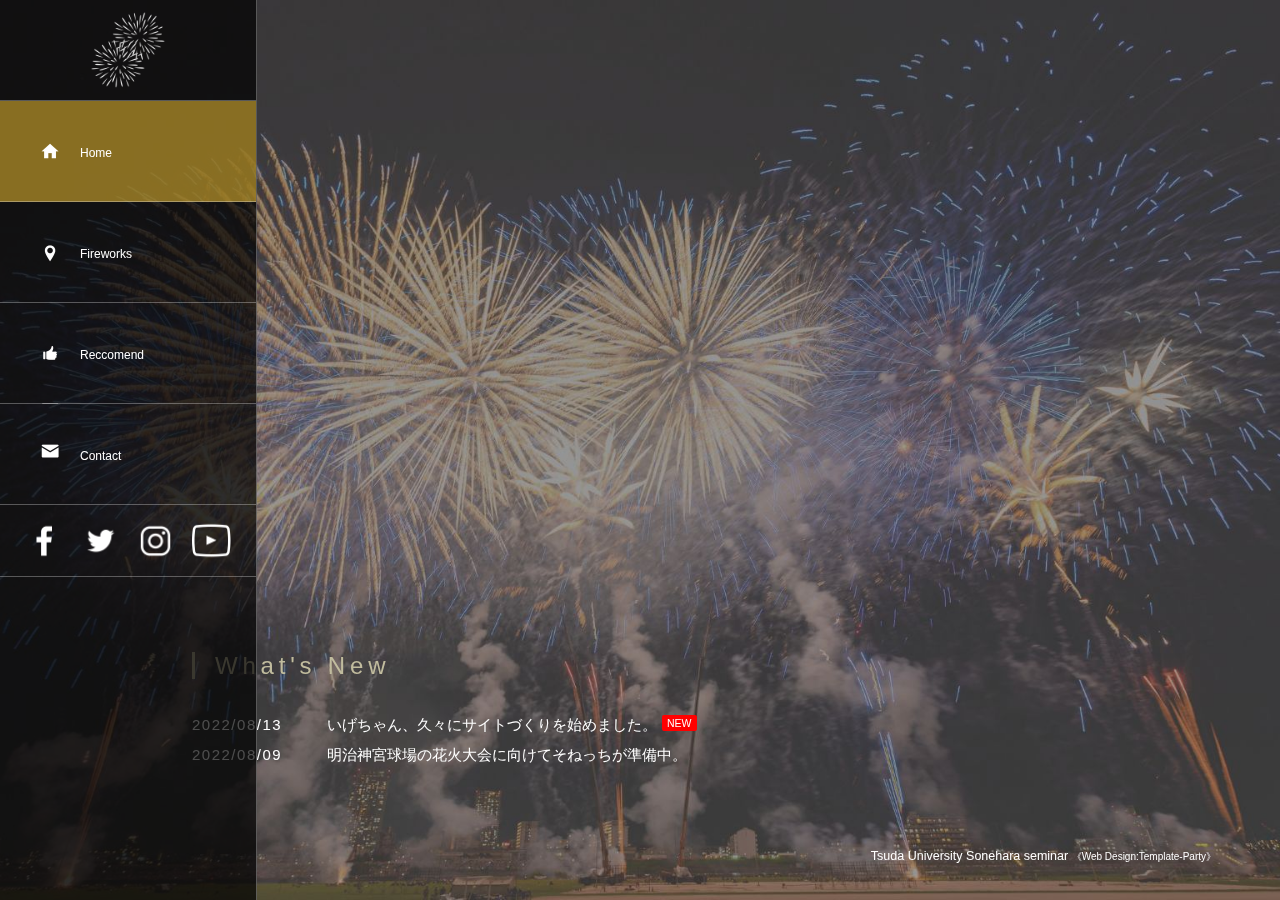
<file: index.html>
<!DOCTYPE html>
<html lang="ja" dir="ltr">
  <head>
    <meta charset="utf-8">
    <meta http-equiv="X-UA-Compatible" content="IE=edge">
    <title>全国花火大会</title>
    <meta name="viewport" content="width=device-width, initial-scale=1">
    <meta name="description" content="全国の花火大会案内サイト">
    <meta name="keywords" content="花火,花火大会">
    <link rel="stylesheet" href="css/style.css">
    <script src="js/openclose.js"></script>
  </head>
  <!-- Google tag (gtag.js) -->
<script async src="https://www.googletagmanager.com/gtag/js?id=G-399XV8GEW4"></script>
<script>
  window.dataLayer = window.dataLayer || [];
  function gtag(){dataLayer.push(arguments);}
  gtag('js', new Date());

  gtag('config', 'G-399XV8GEW4');
</script>

  <body class="home">

    <div id="container">

      <!--PC用（801px以上端末）で表示させるブロック-->
      <header class="pc">

	       <h1 class="logo"><a href="index.html"><img src="images/logo.png" alt="花火大会へ行こう"></a></h1>

	        <!--PC用（801px以上端末）メニュー-->
	         <nav id="menubar">
	            <ul>
	               <li class="menuimg menu1 current"><a href="index.html"><span>Home</span></a></li>
	               <li class="menuimg menu2"><a href="fireworks.html"><span>Fireworks</span></a></li>
	               <li class="menuimg menu3"><a href="event1.html"><span>Reccomend</span></a></li>
		             <li class="menuimg menu4"><a href="contact.html"><span>Contact</span></a></li>
	            </ul>
            </nav>
	           <ul class="icon">
	               <li><a href="#"><img src="images/icon_facebook.png" alt="Facebook"></a></li>
	               <li><a href="#"><img src="images/icon_twitter.png" alt="Twitter"></a></li>
	               <li><a href="#"><img src="images/icon_instagram.png" alt="Instagram"></a></li>
	               <li><a href="#"><img src="images/icon_youtube.png" alt="YouTube"></a></li>
	           </ul>

      </header>
      <!--/.pc-->

      <!--小さな端末用（800px以下端末）で表示させるブロック-->
      <header class="sh">

	       <h1 class="logo"><a href="index.html"><img src="images/logo.png" alt="花火大会へ行こう"></a></h1>

	        <!--小さな端末用（800px以下端末）メニュー-->
	         <div id="menubar-s">
	            <nav>
	               <ul>
	                  <li class="menuimg menu1 current"><a href="index.html"><span>Home</span></a></li>
	                  <li class="menuimg menu2"><a href="fireworks.html"><span>Fireworks</span></a></li>
                    <li class="menuimg menu3"><a href="event1.html"><span>Reccomend</span></a></li>
                    <li class="menuimg menu4"><a href="contact.html"><span>Contact</span></a></li>
                  </ul>
                </nav>
                <ul class="icon">
                  <li><a href="#"><img src="images/icon_facebook.png" alt="Facebook"></a></li>
                  <li><a href="#"><img src="images/icon_twitter.png" alt="Twitter"></a></li>
                  <li><a href="#"><img src="images/icon_instagram.png" alt="Instagram"></a></li>
                  <li><a href="#"><img src="images/icon_youtube.png" alt="YouTube"></a></li>
                </ul>

	         </div>
	          <!--/#menubar-s-->

          </header>
          <!--/.sh-->

          <div id="contents">

            <div id="main">

              <span id="pagetop"><span>

                <section id="new">

                  <h2>What's New</h2>
                  <dl>
                    <dt>2022/08/13</dt>
                    <dd>いげちゃん、久々にサイトづくりを始めました。<span class="newicon">NEW</span></dd>
                    <dt>2022/08/09</dt>
                    <dd>明治神宮球場の花火大会に向けてそねっちが準備中。</dd>
                  </dl>

                </section>
                <!--/#new-->

                <footer>
                  <small>Tsuda University <a href="index.html">Sonehara seminar</a> </small>
                  <span class="pr"><a href="https://template-party.com/" target="_blank">《Web Design:Template-Party》</a></span>
                </footer>

              </div>
              <!--/#main-->

            </div>
            <!--/#contents-->

            <!--スライドショー-->
            <aside id="mainimg">
              <div class="slide0">slide0</div>
              <div class="slide1">slide1</div>
              <div class="slide2">slide2</div>
            </aside>

          </div>
          <!--/#container-->

        <!--ページの上部に戻る「↑」ボタン-->
        <p class="nav-fix-pos-pagetop"><a href="#pagetop">↑</a></p>

        <!--メニュー開閉ボタン-->
        <div id="menubar_hdr" class="close"></div>

        <!--メニューの開閉処理条件設定　800px以下-->
        <script>
          if (OCwindowWidth() <= 800) {
          	open_close("menubar_hdr", "menubar-s");
          }
        </script>


  </body>
</html>
</file>
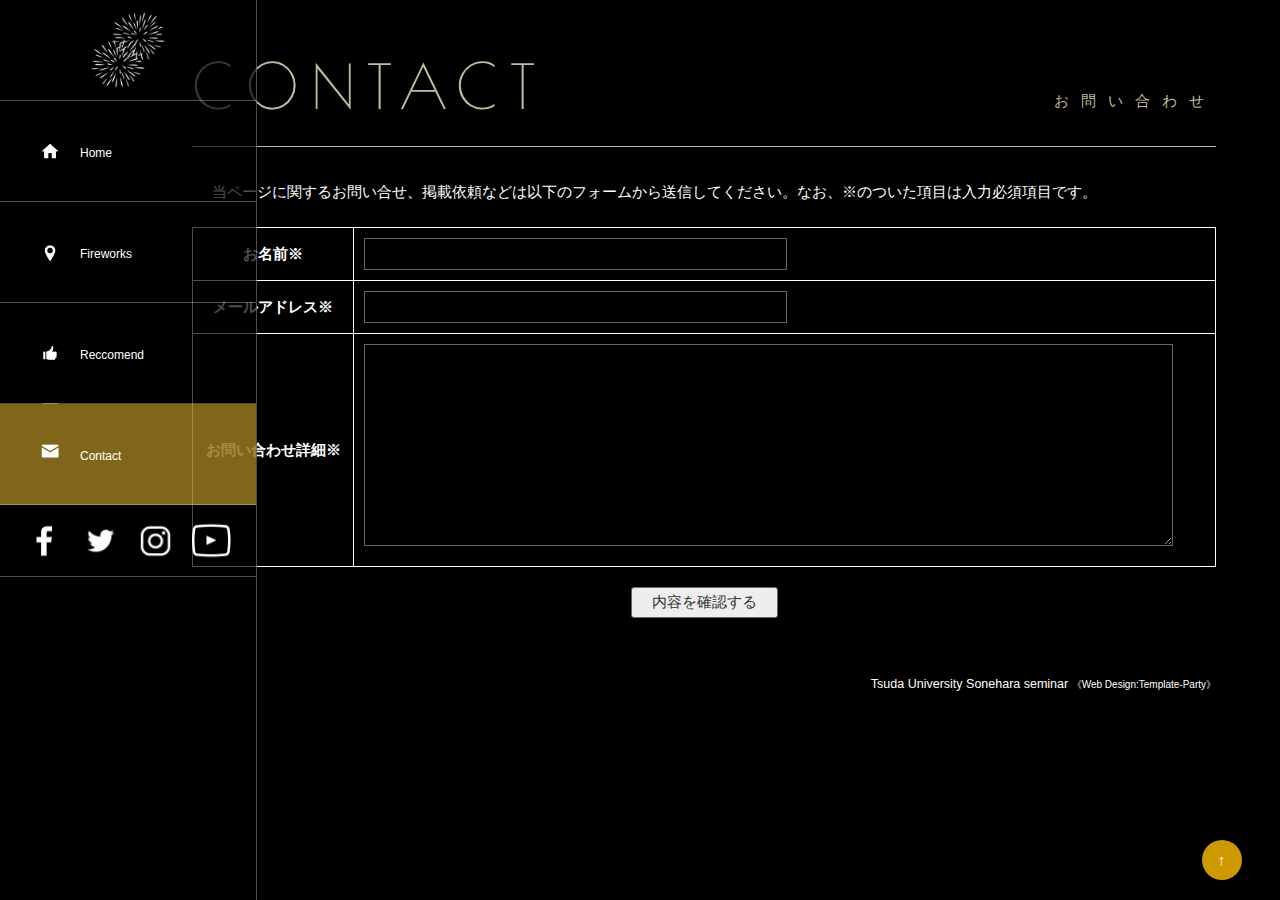
<file: contact.html>
<!DOCTYPE html>
<html lang="ja">
<head>
	<meta charset="utf-8">
	<meta http-equiv="X-UA-Compatible" content="IE=edge">
	<title>全国花火大会</title>
	<meta name="viewport" content="width=device-width, initial-scale=1">
	<meta name="description" content="全国の花火大会案内サイト">
	<meta name="keywords" content="花火,花火大会">
	<link rel="stylesheet" href="css/style.css">
	<script src="js/openclose.js"></script>
</head>
<!-- Google tag (gtag.js) -->
<script async src="https://www.googletagmanager.com/gtag/js?id=G-399XV8GEW4"></script>
<script>
  window.dataLayer = window.dataLayer || [];
  function gtag(){dataLayer.push(arguments);}
  gtag('js', new Date());

  gtag('config', 'G-399XV8GEW4');
</script>


<body class="contact">

<div id="container">

	<!--PC用（801px以上端末）で表示させるブロック-->
	<header class="pc">

		 <h1 class="logo"><a href="index.html"><img src="images/logo.png" alt="花火大会へ行こう"></a></h1>

			<!--PC用（801px以上端末）メニュー-->
			 <nav id="menubar">
					<ul>
						 <li class="menuimg menu1"><a href="index.html"><span>Home</span></a></li>
						 <li class="menuimg menu2"><a href="fireworks.html"><span>Fireworks</span></a></li>
						 <li class="menuimg menu3"><a href="event1.html"><span>Reccomend</span></a></li>
						 <li class="menuimg menu4 current"><a href="contact.html"><span>Contact</span></a></li>
					</ul>
				</nav>
				 <ul class="icon">
						 <li><a href="#"><img src="images/icon_facebook.png" alt="Facebook"></a></li>
						 <li><a href="#"><img src="images/icon_twitter.png" alt="Twitter"></a></li>
						 <li><a href="#"><img src="images/icon_instagram.png" alt="Instagram"></a></li>
						 <li><a href="#"><img src="images/icon_youtube.png" alt="YouTube"></a></li>
				 </ul>

	</header>
	<!--/.pc-->

	<!--小さな端末用（800px以下端末）で表示させるブロック-->
	<header class="sh">

		 <h1 class="logo"><a href="index.html"><img src="images/logo.png" alt="花火大会へ行こう"></a></h1>

			<!--小さな端末用（800px以下端末）メニュー-->
			 <div id="menubar-s">
					<nav>
						 <ul>
								<li class="menuimg menu1 current"><a href="index.html"><span>Home</span></a></li>
								<li class="menuimg menu2"><a href="fireworks.html"><span>Fireworks</span></a></li>
								<li class="menuimg menu3"><a href="event1.html"><span>Reccomend</span></a></li>
								<li class="menuimg menu4 current"><a href="contact.html"><span>Contact</span></a></li>
							</ul>
						</nav>
						<ul class="icon">
							<li><a href="#"><img src="images/icon_facebook.png" alt="Facebook"></a></li>
							<li><a href="#"><img src="images/icon_twitter.png" alt="Twitter"></a></li>
							<li><a href="#"><img src="images/icon_instagram.png" alt="Instagram"></a></li>
							<li><a href="#"><img src="images/icon_youtube.png" alt="YouTube"></a></li>
						</ul>

			 </div>
				<!--/#menubar-s-->

			</header>
			<!--/.sh-->

<div id="contents">

<div id="main">

<section id="pagetop">
<!--
<p class="check"></p> -->

<h2 class="title">CONTACT<span>お問い合わせ</span></h2>

<p>当ページに関するお問い合せ、掲載依頼などは以下のフォームから送信してください。なお、※のついた項目は入力必須項目です。</p>


<table class="ta1">
<tr>
<th>お名前※</th>
<td><input type="text" name="お名前" size="30" class="ws"></td>
</tr>
<tr>
<th>メールアドレス※</th>
<td><input type="text" name="メールアドレス" size="30" class="ws"></td>
</tr>
<tr>
<th>お問い合わせ詳細※</th>
<td><textarea name="お問い合わせ詳細" cols="30" rows="10" class="wl"></textarea></td>
</tr>
</table>

<p class="c">
<input type="submit" value="内容を確認する" class="btn">
</p>

</section>

<footer>
	<small>Tsuda University <a href="index.html">Sonehara seminar</a> </small>
	<span class="pr"><a href="https://template-party.com/" target="_blank">《Web Design:Template-Party》</a></span>
</footer>

</div>
<!--/#main-->

</div>
<!--/#contents-->

</div>
<!--/#container-->

<!--ページの上部に戻る「↑」ボタン-->
<p class="nav-fix-pos-pagetop"><a href="#pagetop">↑</a></p>

<!--メニュー開閉ボタン-->
<div id="menubar_hdr" class="close"></div>

<!--メニューの開閉処理条件設定　800px以下-->
<script>
if (OCwindowWidth() <= 800) {
	open_close("menubar_hdr", "menubar-s");
}
</script>

</body>
</html>
</file>
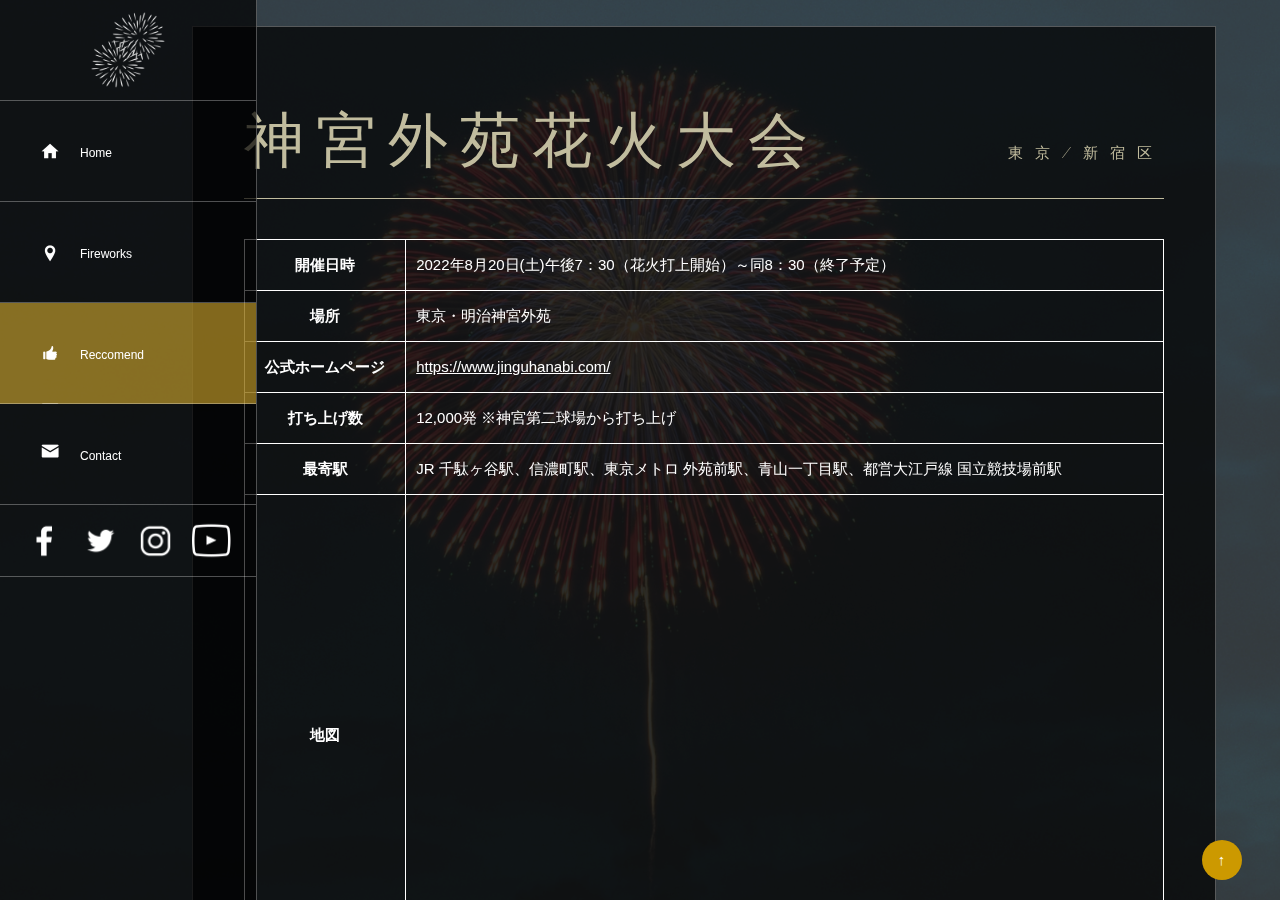
<file: event1.html>
<!DOCTYPE html>
<html lang="ja">
<head>
	<meta charset="utf-8">
	<meta http-equiv="X-UA-Compatible" content="IE=edge">
	<title>全国花火大会</title>
	<meta name="viewport" content="width=device-width, initial-scale=1">
	<meta name="description" content="全国の花火大会案内サイト">
	<meta name="keywords" content="花火,花火大会">
	<link rel="stylesheet" href="css/style.css">
	<script src="js/openclose.js"></script>
</head>
<!-- Google tag (gtag.js) -->
<script async src="https://www.googletagmanager.com/gtag/js?id=G-399XV8GEW4"></script>
<script>
  window.dataLayer = window.dataLayer || [];
  function gtag(){dataLayer.push(arguments);}
  gtag('js', new Date());

  gtag('config', 'G-399XV8GEW4');
</script>


<body class="company">

<div id="container">

	<!--PC用（801px以上端末）で表示させるブロック-->
	<header class="pc">

		 <h1 class="logo"><a href="index.html"><img src="images/logo.png" alt="花火大会へ行こう"></a></h1>

			<!--PC用（801px以上端末）メニュー-->
			 <nav id="menubar">
					<ul>
						 <li class="menuimg menu1"><a href="index.html"><span>Home</span></a></li>
						 <li class="menuimg menu2"><a href="fireworks.html"><span>Fireworks</span></a></li>
						 <li class="menuimg menu3 current"><a href="event1.html"><span>Reccomend</span></a></li>
						 <li class="menuimg menu4"><a href="contact.html"><span>Contact</span></a></li>
					</ul>
				</nav>
				 <ul class="icon">
						 <li><a href="#"><img src="images/icon_facebook.png" alt="Facebook"></a></li>
						 <li><a href="#"><img src="images/icon_twitter.png" alt="Twitter"></a></li>
						 <li><a href="#"><img src="images/icon_instagram.png" alt="Instagram"></a></li>
						 <li><a href="#"><img src="images/icon_youtube.png" alt="YouTube"></a></li>
				 </ul>

	</header>
	<!--/.pc-->

	<!--小さな端末用（800px以下端末）で表示させるブロック-->
	<header class="sh">

		 <h1 class="logo"><a href="index.html"><img src="images/logo.png" alt="花火大会へ行こう"></a></h1>

			<!--小さな端末用（800px以下端末）メニュー-->
			 <div id="menubar-s">
					<nav>
						 <ul>
								<li class="menuimg menu1"><a href="index.html"><span>Home</span></a></li>
								<li class="menuimg menu2"><a href="fireworks.html"><span>Fireworks</span></a></li>
								<li class="menuimg menu3 current"><a href="event1.html"><span>Reccomend</span></a></li>
								<li class="menuimg menu4"><a href="contact.html"><span>Contact</span></a></li>
							</ul>
						</nav>
						<ul class="icon">
							<li><a href="#"><img src="images/icon_facebook.png" alt="Facebook"></a></li>
							<li><a href="#"><img src="images/icon_twitter.png" alt="Twitter"></a></li>
							<li><a href="#"><img src="images/icon_instagram.png" alt="Instagram"></a></li>
							<li><a href="#"><img src="images/icon_youtube.png" alt="YouTube"></a></li>
						</ul>

			 </div>
				<!--/#menubar-s-->

			</header>
			<!--/.sh-->

<div id="contents">

<div id="main">

<span id="pagetop"></span>

<section class="box">

<h2 class="title">神宮外苑花火大会<span>東京/新宿区</span></h2>

<table class="ta1">
<tr>
<th>開催日時</th>
<td>2022年8月20日(土)午後7：30（花火打上開始）～同8：30（終了予定）</td>
</tr>
<tr>
<th>場所</th>
<td>東京・明治神宮外苑</td>
</tr>
<tr>
<th>公式ホームページ</th>
<td><a href="https://www.jinguhanabi.com/" target="_blank">https://www.jinguhanabi.com/</a></td>
</tr>
<tr>
<th>打ち上げ数</th>
<td>12,000発 ※神宮第二球場から打ち上げ</td>
</tr>
<tr>
<th>最寄駅</th>
<td>JR 千駄ヶ谷駅、信濃町駅、東京メトロ 外苑前駅、青山一丁目駅、都営大江戸線 国立競技場前駅</td>
</tr>
<tr>
<th>地図</th>
<td><iframe src="https://www.google.com/maps/embed?pb=!1m18!1m12!1m3!1d6482.125562017538!2d139.70542554043266!3d35.675456108181294!2m3!1f0!2f0!3f0!3m2!1i1024!2i768!4f13.1!3m3!1m2!1s0x60188c9a1923f3f5%3A0xf8fe5cab0f97a8d8!2z5piO5rK756We5a6u6YeO55CD5aC0!5e0!3m2!1sja!2sjp!4v1660471960710!5m2!1sja!2sjp" width="600" height="450" style="border:0;" allowfullscreen="" loading="lazy" referrerpolicy="no-referrer-when-downgrade"></iframe></td>
</tr>
<tr>
<th>中継放送チャネル</th>
<td>日刊スポーツ（YouTube Live）</td>
</tr>
</table>

<!-- <h3>このsectionブロックにだけ、class=&quot;box&quot;を指定しています。</h3>
<p>boxを指定すると背景にボックスがつきます。背景画像と上のコンテンツとのコントラスト弱くてみづらい場合などに使って下さい。</p> -->

</section>

<section>

<h2>ここに人流マップ入れたら良さそう</h2>

<!-- <h3>利用規約のご案内</h3>
<p>このテンプレートは、<a href="https://template-party.com/">Template Party</a>にて無料配布している『企業・ビジネスサイト向け 無料ホームページテンプレート tp_biz52』です。必ずダウンロード先のサイトの<a href="https://template-party.com/read.html">利用規約</a>をご一読の上でご利用下さい。</p> -->

</section>

<footer>
	<small>Tsuda University <a href="index.html">Sonehara seminar</a> </small>
	<span class="pr"><a href="https://template-party.com/" target="_blank">《Web Design:Template-Party》</a></span>
</footer>

</div>
<!--/#main-->

</div>
<!--/#contents-->

</div>
<!--/#container-->

<!--ページの上部に戻る「↑」ボタン-->
<p class="nav-fix-pos-pagetop"><a href="#pagetop">↑</a></p>

<!--メニュー開閉ボタン-->
<div id="menubar_hdr" class="close"></div>

<!--メニューの開閉処理条件設定　800px以下-->
<script>
if (OCwindowWidth() <= 800) {
	open_close("menubar_hdr", "menubar-s");
}
</script>

</body>
</html>
</file>
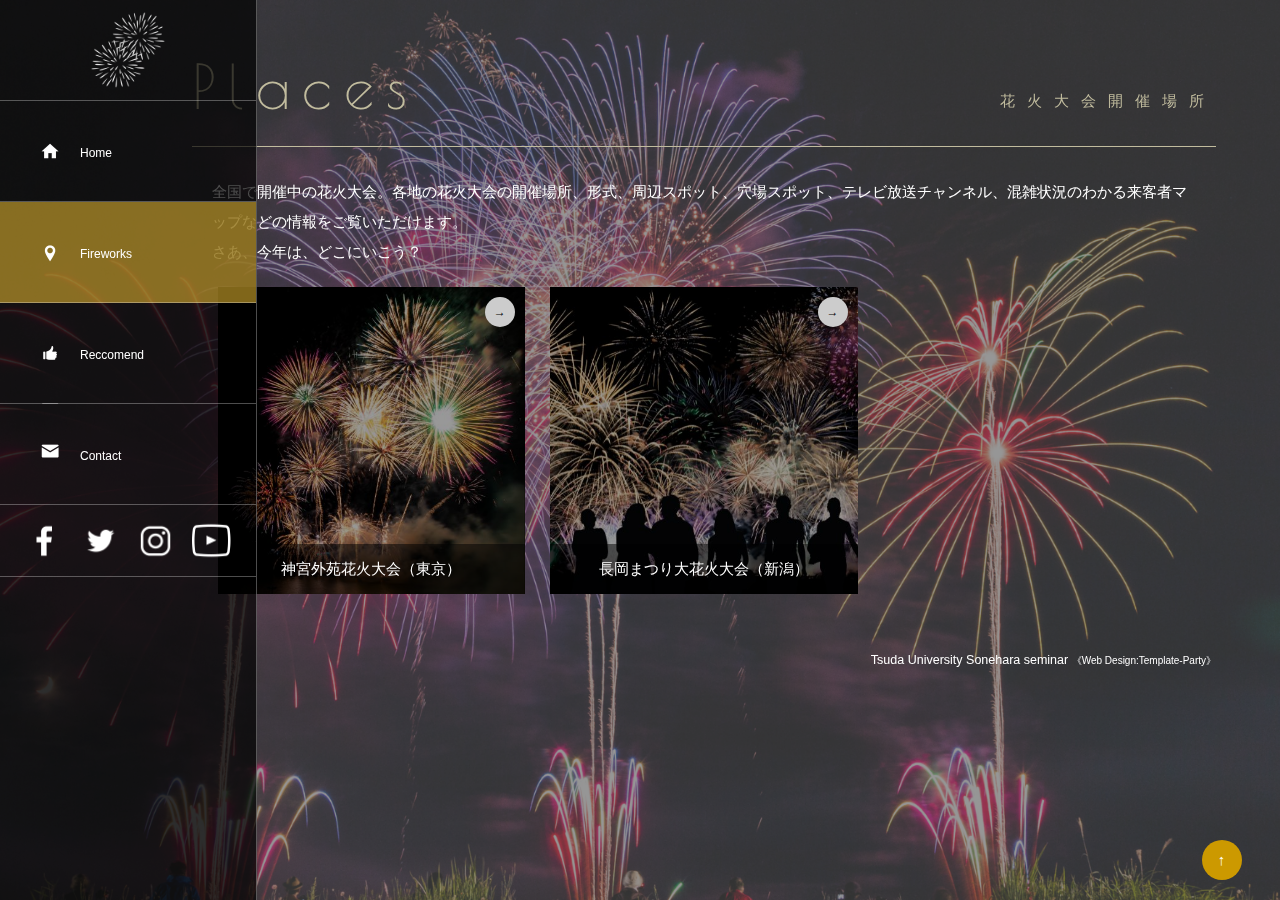
<file: fireworks.html>
<!DOCTYPE html>
<html lang="ja" dir="ltr">
<head>
	<meta charset="utf-8">
	<meta http-equiv="X-UA-Compatible" content="IE=edge">
	<title>全国花火大会</title>
	<meta name="viewport" content="width=device-width, initial-scale=1">
	<meta name="description" content="全国の花火大会案内サイト">
	<meta name="keywords" content="花火,花火大会">
	<link rel="stylesheet" href="css/style.css">
	<script src="js/openclose.js"></script>
</head>
<!-- Google tag (gtag.js) -->
<script async src="https://www.googletagmanager.com/gtag/js?id=G-399XV8GEW4"></script>
<script>
  window.dataLayer = window.dataLayer || [];
  function gtag(){dataLayer.push(arguments);}
  gtag('js', new Date());

  gtag('config', 'G-399XV8GEW4');
</script>


<body class="works">

<div id="container">

	<!--PC用（801px以上端末）で表示させるブロック-->
	<header class="pc">

		 <h1 class="logo"><a href="index.html"><img src="images/logo.png" alt="花火大会へ行こう"></a></h1>

			<!--PC用（801px以上端末）メニュー-->
			 <nav id="menubar">
					<ul>
						 <li class="menuimg menu1"><a href="index.html"><span>Home</span></a></li>
						 <li class="menuimg menu2 current"><a href="fireworks.html"><span>Fireworks</span></a></li>
						 <li class="menuimg menu3"><a href="event1.html"><span>Reccomend</span></a></li>
						 <li class="menuimg menu4"><a href="contact.html"><span>Contact</span></a></li>
					</ul>
				</nav>
				 <ul class="icon">
						 <li><a href="#"><img src="images/icon_facebook.png" alt="Facebook"></a></li>
						 <li><a href="#"><img src="images/icon_twitter.png" alt="Twitter"></a></li>
						 <li><a href="#"><img src="images/icon_instagram.png" alt="Instagram"></a></li>
						 <li><a href="#"><img src="images/icon_youtube.png" alt="YouTube"></a></li>
				 </ul>

	</header>
	<!--/.pc-->

	<!--小さな端末用（800px以下端末）で表示させるブロック-->
	<header class="sh">

		 <h1 class="logo"><a href="index.html"><img src="images/logo.png" alt="花火大会へ行こう"></a></h1>

			<!--小さな端末用（800px以下端末）メニュー-->
			 <div id="menubar-s">
					<nav>
						 <ul>
								<li class="menuimg menu1"><a href="index.html"><span>Home</span></a></li>
								<li class="menuimg menu2 current"><a href="fireworks.html"><span>Fireworks</span></a></li>
								<li class="menuimg menu3"><a href="event1.html"><span>Reccomend</span></a></li>
								<li class="menuimg menu4"><a href="contact.html"><span>Contact</span></a></li>
							</ul>
						</nav>
						<ul class="icon">
							<li><a href="#"><img src="images/icon_facebook.png" alt="Facebook"></a></li>
							<li><a href="#"><img src="images/icon_twitter.png" alt="Twitter"></a></li>
							<li><a href="#"><img src="images/icon_instagram.png" alt="Instagram"></a></li>
							<li><a href="#"><img src="images/icon_youtube.png" alt="YouTube"></a></li>
						</ul>

			 </div>
				<!--/#menubar-s-->

			</header>
			<!--/.sh-->

<div id="contents">

<div id="main">

<section id="pagetop">

<h2 class="title">Places<span>花火大会開催場所</span></h2>
<p>全国で開催中の花火大会。各地の花火大会の開催場所、形式、周辺スポット、穴場スポット、テレビ放送チャンネル、混雑状況のわかる来客者マップなどの情報をご覧いただけます。<br>
	さあ、今年は、どこにいこう？<br></p>

<div class="list">
<a href="event1.html">
<figure><img src="images/sample2.jpg" alt=""></figure>
<h4>神宮外苑花火大会（東京）</h4>
</a>
</div>

<div class="list">
<a href="">
<figure><img src="images/sample1.jpg" alt=""></figure>
<h4>長岡まつり大花火大会（新潟）</h4>
</a>
</div>


</section>

<!-- <section>

<h2>３列ではない終わり方になる場合</h2>

<div class="list">
<figure><img src="images/sample2.jpg" alt=""></figure>
<h4>タイトル</h4>
</div>

<div class="list">
<figure><img src="images/sample3.jpg" alt=""></figure>
<h4>タイトル</h4>
</div>

<p>このように、ブロックが回り込んでしまいます。<br>
それを避けるには、回り込みを回避したいブロックにclass=&quot;clear&quot;を指定します。<br>
下にその例があります。</p>
<p>サンプルテキスト。サンプルテキスト。サンプルテキスト。サンプルテキスト。サンプルテキスト。サンプルテキスト。サンプルテキスト。サンプルテキスト。</p>

</section>

<section>

<h2>clear指定した例</h2>

<div class="list">
<figure><img src="images/sample2.jpg" alt=""></figure>
<h4>タイトル</h4>
</div>

<div class="list">
<figure><img src="images/sample3.jpg" alt=""></figure>
<h4>タイトル</h4>
</div>

<p class="clear">ブロックにclass=&quot;clear&quot;を指定するとこのように回り込みを解除できます。<br>
尚、h2やh3の見出しにはあらかじめclear指定が入っているのでこの指定がなくても問題ありません。<br>
サンプルテキスト。サンプルテキスト。サンプルテキスト。サンプルテキスト。サンプルテキスト。サンプルテキスト。サンプルテキスト。サンプルテキスト。</p>

</section> -->

<footer>
	<small>Tsuda University <a href="index.html">Sonehara seminar</a> </small>
	<span class="pr"><a href="https://template-party.com/" target="_blank">《Web Design:Template-Party》</a></span>
</footer>

</div>
<!--/#main-->

</div>
<!--/#contents-->

</div>
<!--/#container-->

<!--ページの上部に戻る「↑」ボタン-->
<p class="nav-fix-pos-pagetop"><a href="#pagetop">↑</a></p>

<!--メニュー開閉ボタン-->
<div id="menubar_hdr" class="close"></div>

<!--メニューの開閉処理条件設定　800px以下-->
<script>
if (OCwindowWidth() <= 800) {
	open_close("menubar_hdr", "menubar-s");
}
</script>

</body>
</html>
</file>
<file: css/style.css>
@charset "utf-8";

/*google fontsの読み込み*/
@import url('https://fonts.googleapis.com/css?family=Poiret+One&display=swap');

/*slide.cssの読み込み*/
@import url(slide.css);

/*全端末（PC・タブレット・スマホ）共通設定
------------------------------------------------------------------------------------------------------------------------------------------------------*/

/*全体の設定
---------------------------------------------------------------------------*/
body,html {width: 100%;height: 100%;}
body {
	margin: 0px;
	padding: 0px;
	color: #fff;	/*全体の文字色*/
	font-family:"ヒラギノ角ゴ Pro W3", "Hiragino Kaku Gothic Pro", "メイリオ", Meiryo, Osaka, "ＭＳ Ｐゴシック", "MS PGothic", sans-serif;	/*フォント種類*/
	font-size: 15px;	/*文字サイズ*/
	line-height: 2;		/*行間*/
	background: #fff;	/*背景色*/
	-webkit-text-size-adjust: none;
}
h1,h2,h3,h4,h5,p,ul,ol,li,dl,dt,dd,form,figure,form,input,textarea {margin: 0px;padding: 0px;font-size: 100%;font-weight: normal;}
ul {list-style-type: none;}
img {border: none;max-width: 100%;height: auto;vertical-align: middle;}
table {border-collapse:collapse;font-size: 100%;border-spacing: 0;}
iframe {width: 100%;}

/*リンク（全般）設定
---------------------------------------------------------------------------*/
a {
	color: #fff;		/*リンクテキストの色*/
	transition: 0.4s;	/*マウスオン時の移り変わるまでの時間設定。0.4秒。*/
}
a:hover {
	color: #FFCC33;			/*マウスオン時の文字色*/
	text-decoration: none;	/*マウスオン時に下線を消す設定。残したいならこの１行削除。*/
}

/*container。サイト全体を囲むブロック
---------------------------------------------------------------------------*/
/*containerブロック共通*/
#container {
	position: fixed;
	width: 100%;
	height: 100%;
}
/*company.htmlの背景画像指定*/
.company #container {
	background: url(../images/1.png) no-repeat center center;	/*背景画像（※IE8以下の古いブラウザ用）*/
	background: url(../images/1.png) no-repeat center center / cover;	/*背景画像*/
}
/*works.htmlの背景画像指定*/
.works #container {
	background: url(../images/2.png) no-repeat center center;	/*背景画像（※IE8以下の古いブラウザ用）*/
	background: url(../images/2.png) no-repeat center center / cover;	/*背景画像*/
}
/*link.htmlの背景画像指定*/
.link #container {
	background: url(../images/3.png) no-repeat center center;	/*背景画像（※IE8以下の古いブラウザ用）*/
	/* background: url(../images/3.png) no-repeat center center / cover;	/*背景画像*/ */
}
/*contact.htmlにも背景画像を指定したい場合は、以下にスタイルを追加して下さい。*/
.contact #container {
	background: #000;
}

/*contentsブロック
---------------------------------------------------------------------------*/
#contents {
	height: 100%;
	width: 100%;
}
/*トップページのcontentsブロック。Whats's Newブロックの表示箇所です。*/
.home #contents {
	height: auto;
	position: absolute;
	width: 100%;
	bottom: 0px;	/*下からの配置指定*/
	right: 0%;		/*右からの配置指定*/
}

/*header（大きな端末用：左ブロック）
---------------------------------------------------------------------------*/
/*headerブロック*/
header.pc {
	position: fixed;	/*スクロールしても固定表示させる指定*/
	left: 0px;
	top:0px;
	z-index: 100;
	width: 100px;		/*幅*/
	height: 100%;		/*高さ*/
	border-right: 1px solid #fff;	/*右側の線の幅、線種、色（古いブラウザ用）*/
	border-right: 1px solid rgba(255,255,255,0.3);	/*右側の線の幅、線種、色。255,255,255は白の事で0.3は色が30%出た状態の事。*/
	transition: 1s;	/*hove時に１秒かけて動く*/
}
/*マウスオン時のheaderブロック*/
header.pc:hover {
	width: 20%;	/*幅*/
	overflow: auto;	/*ウィンドウの高さよりコンテンツが増えた場合に切れないように自動でスクロールバーを出す設定*/
	background-color: #000;	/*背景色（古いブラウザ用）*/
	background-color: rgba(0,0,0,0.7);	/*背景色。0,0,0は黒の事で0.7は色が70%出た状態の事。*/
}
/*ロゴ画像ブロック*/
header.pc .logo {
	text-align: center;	/*内容をセンタリング*/
	border-bottom: 1px solid #fff;	/*下線の幅、線種、色（古いブラウザ用）*/
	border-bottom: 1px solid rgba(255,255,255,0.3);	/*下線の幅、線種、色。255,255,255は白の事で0.3は色が30%出た状態の事。*/
	height: 100px;	/*高さ*/
}
header.pc .logo img {
	width: 100px;	/*画像の幅。マウスオン時に同じ大きさを保つ為。*/
}
/*header内のp(段落)タグ*/
header.pc p {
	padding: 10px;	/*余白*/
}

/*メインメニュー
---------------------------------------------------------------------------*/
/*メニュー１個あたりの設定*/
#menubar li {
	font-size: 12px;	/*文字サイズ*/
	position: relative;
}
#menubar li a {
	display:  block;text-decoration: none;
	border-bottom: 1px solid #fff;	/*下線の幅、線種、色（古いブラウザ用）*/
	border-bottom: 1px solid rgba(255,255,255,0.3);	/*下線の幅、線種、色。255,255,255は白の事で0.3は色が30%出た状態の事。*/
	width: auto;	/*幅*/
	height: 100px;	/*高さ*/
	padding-left: 80px;	/*左に空ける余白*/
}
/*マウスオン時*/
header:hover #menubar li a:hover {
	background-color: #CC9900;	/*背景色*/
	color: #fff;				/*文字色*/
}
/*現在表示中メニュー（current）*/
#menubar li.current a {
	background-color: rgba(255,204,51,0.5);	/*背景色68,141,179は、リンクカラーをrgb値にしたもの。0.5は色が50%出た状態。*/
}
/*テキスト*/
#menubar li a span {
	display: none;	/*通常時は非表示*/
}
/*マウスオン時のテキスト*/
header:hover #menubar li a span {
	display: block;	/*表示させる*/
	padding-top: 40px;	/*上に空ける余白。上下のバランスをとります。*/
}
/*メニュー用アイコン設定（menu1〜memu4までの共通設定）*/
.menuimg a {
	width: 60px;	/*幅*/
	height: 60px;	/*高さ*/
	display: inline-block;
	background-image: url(../images/icon.png);	/*背景画像の読み込み*/
	background-repeat: no-repeat;
	background-size: 60px 300px;	/*実際のアイコン画像（icon.png）全体の大きさの幅、高さのそれぞれ「半分」。解像度を高くするため半分の数字にしています。*/
}
/*menu1*/
.menu1 a {
	background-position: 20px 20px;		/*背景画像の左から20px、上から20pxの部分を読み込む指定*/
}
/*menu2*/
.menu2 a {
	background-position: 20px -40px;	/*背景画像の左から20px、上から-40px（上のmenu1の20からアイコンの高さ分の60をずらした）の部分を読み込む指定*/
}
/*menu3*/
.menu3 a {
	background-position: 20px -100px;	/*背景画像の左から20px、上から-100px（上のmenu2の-40からアイコンの高さ分の60をずらした）の部分を読み込む指定*/
}
/*menu4*/
.menu4 a {
	background-position: 20px -160px;	/*背景画像の左から20px、上から-160px（上のmenu3の-100からアイコンの高さ分の60をずらした）の部分を読み込む指定*/
}
/*menu5*/
.menu5 a {
	background-position: 20px -220px;	/*背景画像の左から20px、上から-220px（上のmenu1の-160からアイコンの高さ分の60をずらした）の部分を読み込む指定*/
}
/*スマホ用メニューを表示させない*/
#menubar-s {display: none;}
/*３本バーアイコンを表示させない*/
#menubar_hdr {display: none;}

/*facebookやtwitterなどのアイコンブロック
---------------------------------------------------------------------------*/
/*アイコンを囲むブロック全体の設定*/
header .icon {
	text-align: center;	/*内容をセンタリング*/
	border-bottom: 1px solid #fff;	/*下線の幅、線種、色（古いブラウザ用）*/
	border-bottom: 1px solid rgba(255,255,255,0.3);	/*下線の幅、線種、色。255,255,255は白の事で0.3は色が30%出た状態の事。*/
	padding: 10px 0;	/*上下、左右への余白*/
}
/*アイコン１個あたりの設定*/
header .icon li {
	display: inline;	/*横並びにさせる指定*/
}
/*アイコン画像の設定*/
header .icon img {
	width: 20%;		/*画像の幅*/
}

/*mainブロック
---------------------------------------------------------------------------*/
/*アニメーション設定------------------------*/
@keyframes main {
/*0コマ目*/
0% {
	opacity: 0;
	top: 20px;
}
/*100コマ目*/
100% {
	opacity: 1;
	top: 0px;
}
}
/*mainブロック*/
#main {
	overflow: auto;
	padding: 2% 5% 0 15%;		/*上、右、下、左へのブロック内の余白*/
	height: 98%;				/*高さ*/
	animation-duration: 0.5S;	/*アニメーションの実行時間。秒。*/
	animation-fill-mode: both;	/*アニメーションの待機中は最初のキーフレームを、完了後は最後のキーフレームを維持する*/
	animation-name: main;		/*上のアニメーション設定で使っているkeyframesの名前。contents。*/
	animation-delay: 0.8s;		/*アニメーションを遅れて開始させる指定。0.5sは0.5秒の事。*/
	position: relative;
}
/*h2タグ*/
#main h2 {
	clear: both;
	margin-bottom: 20px;	/*見出しの下に空けるスペース*/
	font-size: 24px;		/*文字サイズ*/
	letter-spacing: 0.2em;	/*文字間隔を少し広くとる設定*/
	color: #c1bc9e;			/*文字色*/
}
/*h2タグの１文字目への指定*/
#main h2::first-letter {
	border-left: 3px solid #c1bc9e;	/*左の線の幅、線種、色*/
	padding-left: 20px;				/*線と文字の間の余白*/
}
/*h2タグにclass="title"をつけたタイプ。大見出し。*/
#main h2.title {
	font-family: 'Poiret One';	/*冒頭のgoogle fontsの指定*/
	font-size: 60px;			/*文字サイズ*/
	margin-bottom: 40px;		/*見出しの下に空けるスペース*/
	border-bottom: 1px solid #c1bc9e;	/*下線の幅、線種、色*/
}
#main h2.title::first-letter {
	border-left: none;
	padding-left: 0;
}
/*h2タグにclass="title"をつけたタイプ内にあるspanタグ*/
#main h2.title span {
	display: block;
	font-size: 15px;	/*文字サイズ*/
	float: right;		/*右に回り込み*/
	margin-top: 60px;	/*上に空ける余白。上下のバランスをここでとります。*/
}
/*h3タグ*/
#main h3 {
	clear: both;
	margin-bottom: 20px;	/*見出しの下に空けるスペース*/
	font-size: 20px;		/*文字サイズ*/
}
/*段落(p)タグ*/
#main p {
	padding: 0 20px 20px;	/*上、左右、下への余白*/
}
/*他。微調整。*/
#main p + p {
	margin-top: -5px;
}
#main h2 + p,
#main h3 + p {
	margin-top: -10px;
}
#main section + section {
	clear: both;
	padding-top: 40px;
}

/*listブロック（works.htmlで使用）
---------------------------------------------------------------------------*/
/*各ボックスの指定*/
.list {
	position: relative;
	float: left;	/*左に回り込み*/
	width: 30%;		/*幅*/
	margin-left: 2.5%;	/*左に空けるスペース*/
	margin-bottom: 20px;	/*下に空けるスペース*/
	background: #000;	/*背景色*/
}
.list a {
	display: block;
	text-decoration: none;
}
/*マウスオン時*/
.list a:hover {
	color: #fff;	/*文字色*/
}
/*リンクを指定した際に右上に出る「→」*/
.list a::after {
	content: "→";	/*この文字を出力します。変更してもかまいませんが機種依存文字は使わないで下さい。*/
	position: absolute;
	right: 10px;	/*右からの配置場所指定*/
	top: 10px;		/*上からの配置場所指定*/
	font-size: 12px;	/*文字サイズ*/
	line-height: 30px;	/*行間。下のwidthと揃えて下さい。*/
	width: 30px;		/*幅。上のline-heightと揃えて下さい。*/
	border-radius: 50%;	/*角丸の指定。円形になります。*/
	background: #ccc;	/*背景色*/
	color: #000;		/*文字色*/
	text-align: center;
}
/*figure画像*/
.list a figure {
	opacity: 0.6;	/*リンクを指定した際は60%だけ色を出す。*/
}
/*マウスオン時のfigure画像*/
.list a:hover figure {
	opacity: 1;		/*リンクを指定した際のマウスオン時に色を100%出す。*/
}
/*h4タグ*/
.list h4 {
	position: absolute;
	bottom: 0px;	/*下からの配置場所指定。*/
	left: 0px;		/*左からの配置場所指定。*/
	width: 100%;
	background: #000;	/*背景色（古いブラウザ用）*/
	background: rgba(0,0,0,0.5);	/*背景色。0,0,0は黒の事で0.5は色が50%出た状態。*/
	text-align: center;	/*内容をセンタリング*/
	padding: 10px 0;	/*上下、左右への余白*/
}

/*footerブロック
---------------------------------------------------------------------------*/
footer {
	clear: both;
	text-align: right;
	padding: 30px 0;
  bottom: 0;
}

footer a {text-decoration: none;}

/*「更新情報・お知らせ」ブロック
---------------------------------------------------------------------------*/
/*見出しを含まないお知らせブロック*/
#new dl {
	height: 100px;		/*高さ*/
	overflow: hidden;	/*高さを超えるコンテンツ量部分は非表示に*/
}
/*ブロックのマウスオン時*/
#new dl:hover {
	overflow: auto;	/*スクロールバーを自動で表示*/
}
/*日付設定*/
#new dt {
	float: left;	/*左に回り込み*/
	width: 9em;		/*幅*/
	letter-spacing: 0.1em;	/*文字間隔を少しだけ広くとる設定*/
}
/*記事設定*/
#new dd {
	padding-left: 9em;	/*左に空ける余白*/
}

/*テーブル
---------------------------------------------------------------------------*/
/*テーブル１行目に入った見出し部分（※caption）*/
.ta1 caption {
	border: 1px solid #fff;	/*テーブルの枠線の幅、線種、色*/
	border-bottom: none;	/*下線だけ消す*/
	text-align: left;		/*文字を左寄せ*/
	font-weight: bold;		/*太字に*/
	padding: 10px;			/*ボックス内の余白*/
	background: #000;		/*背景色*/
}
/*テーブルの見出し（※tamidashi）*/
.ta1 th.tamidashi {
	width: auto;
	text-align: left;	/*左よせ*/
	background: #000;	/*背景色*/
}
/*ta1設定*/
.ta1 {
	table-layout: fixed;
	width: 100%;
	margin: 0 auto 20px;
}
.ta1, .ta1 td, .ta1 th {
	word-break: break-all;
	border: 1px solid #fff;	/*テーブルの枠線の幅、線種、色*/
	padding: 10px;	/*ボックス内の余白*/
}
/*ta1の左側ボックス*/
.ta1 th {
	width: 140px;		/*幅*/
	text-align: center;	/*センタリング*/
}

/*フォーム関連
---------------------------------------------------------------------------*/
/*ボタン（btn）*/
input[type="submit"].btn,
input[type="button"].btn,
input[type="reset"].btn {
	padding: 5px 20px;		/*上下、左右へのボックス内の余白*/
	border-radius: 3px;		/*角丸のサイズ*/
	background: #eee;	/*背景色*/
	color: #333;
}
/*マウスオン時のボタン（btn）設定*/
input[type="submit"].btn:hover,
input[type="button"].btn:hover,
input[type="reset"].btn:hover {
	background: #fff;	/*背景色*/
}
/*input,textarea共通*/
input,textarea {
	outline: none;background: transparent;
	border: 1px solid #666;	/*枠線の幅、線種、色*/
	color: #fff;	/*文字色*/
}
/*input,textareaのフォーカス時*/
input:focus,textarea:focus {
	border: 1px solid #fff;	/*枠線の幅、線種、色*/
}

/*checkブロック。赤い注意書きブロックです。
---------------------------------------------------------------------------*/
p.check {
	background: #ff0000;
	color:#fff;
	padding: 10px 25px !important;
	margin-bottom: 20px;
}
p.check a {color: #fff;}

/*PAGE TOP（↑）設定
---------------------------------------------------------------------------*/
/*トップページでは非表示に。*/
.home .nav-fix-pos-pagetop a {
	display: none;
}
/*設定*/
.nav-fix-pos-pagetop a {
	display: block;text-decoration: none;text-align: center;z-index: 100;position: fixed;
	width: 40px;		/*ボタンの幅*/
	line-height: 40px;	/*ボタンの高さ*/
	bottom: 20px;		/*ウィンドウの下から20pxの場所に配置*/
	right: 3%;			/*ウィンドウの右から3%の場所に配置*/
	background: #CC9900;	/*背景色*/
	color: #fff;		/*文字色*/
	border-radius: 50%;	/*円形にする指定*/
}
/*マウスオン時の背景色*/
.nav-fix-pos-pagetop a:hover {
	background: #fff;	/*背景色*/
	color: #CC9900;		/*文字色*/
}

/*トップページのNEWアイコン
---------------------------------------------------------------------------*/
.newicon {
	background: #F00;	/*背景色*/
	color: #FFF;		/*文字色*/
	font-size: 70%;		/*文字サイズ*/
	line-height: 1.5;
	padding: 2px 5px;
	border-radius: 2px;
	margin: 0px 5px;
	vertical-align: text-top;
}

/*ul.disc,olタグ
---------------------------------------------------------------------------*/
ul.disc {
	list-style: disc;
	padding: 0 20px 20px 45px;
}
ol {
	padding: 0 20px 20px 45px;
}

/*box
---------------------------------------------------------------------------*/
.box {
	background: #000;				/*背景色（古いブラウザ用）*/
	background: rgba(0,0,0,0.7);	/*背景色。0,0,0は黒の事で0.7は色が70%出た状態の事。*/
	padding: 5%;					/*ボックス内の余白*/
	margin-bottom: 30px;			/*ボックスの下に空けるスペース*/
	border: 1px solid #fff;						/*線の幅、線種、色（古いブラウザ用）*/
	border: 1px solid rgba(255,255,255,0.3);	/*線の幅、線種、色。255,255,255は白の事で0.3は色が30%出た状態の事。*/

}

/*その他
---------------------------------------------------------------------------*/
.look {background: #000;padding: 5px 10px;border-radius: 4px;border: 1px solid #666;color: #fff;}
.mb15,.mb1em {margin-bottom: 15px !important;}
.mb30 {margin-bottom: 30px !important;}
.clear {clear: both;}
.color1, .color1 a {color: #448db3 !important;}
.pr {font-size: 10px;}
.wl {
  width: 96%;
  height: 200px;
}
.ws {
  width: 50%;
  height: 30px;
  }
.c {text-align: center;}
.r {text-align: right;}
.l {text-align: left;}
.fl {float: left;}
.fr {float: right;}
.mini1 {font-size: 11px;display: inline-block;line-height: 1.5;}
.sh {display: none;}
#pagetop {display: block;margin-top: -2%;padding-top: 2%;}



/*画面幅800px以下の設定
------------------------------------------------------------------------------------------------------------------------------------------------------*/
@media screen and (max-width:800px){

/*header（小さな端末用：上部ブロック）
---------------------------------------------------------------------------*/
/*ロゴ画像ブロック*/
header.sh .logo {
	width: 80px;	/*ロゴ画像の幅*/
}

/*メインメニュー
---------------------------------------------------------------------------*/
/*アニメーションのフレーム設定。全100コマアニメーションだと思って下さい。
透明(opacity: 0;)から色をつける(opacity: 1;)までの指定。*/
@keyframes menubar {
	0% {opacity: 0;}
	100% {opacity: 1;}
}
/*スマホ用メニューブロック*/
#menubar-s {
	display: block;
	position: fixed;
	z-index: 3;
	top: 0px;
	width: 100%;
	height: 100%;
	overflow: auto;
	background: rgba(0,0,0,0.8);	/*背景色*/
	animation-name: menubar;		/*上のkeyframesの名前*/
	animation-duration: 0.5s;		/*アニメーションの実行時間。0.5秒。*/
	animation-fill-mode: both;		/*待機中は最初のキーフレームを、完了後は最後のキーフレームを維持*/
	border-top: 1px solid #fff;		/*上の線の幅、線種、色*/
}
/*navブロックのみの追加指定*/
#menubar-s nav {
	border-bottom: 1px solid #fff;	/*下の線の幅、線種、色*/
	overflow: auto;
}
/*メニュー１個あたりの設定*/
#menubar-s nav li a {
	display: block;text-decoration: none;width: 100%;
	border-bottom: 1px solid #fff;	/*下の線の幅、線種、色*/
	font-size: 16px;	/*文字サイズ*/
	height: 100px;		/*高さ*/
	height: 60px;		/*高さ*/
}
/*最後のnavメニューの下線を消す*/
#menubar-s nav li:last-child a {
	border-bottom: none;
}
/*テキスト*/
#menubar-s nav li a span {
	display: block;
	padding-top: 15px;	/*上に空ける余白。上下のバランスをとります。*/
	padding-left: 80px;	/*左に空ける余白*/
}
/*menu1*/
.menu1 a {
	background-position: 20px 0px;
}
/*menu2*/
.menu2 a {
	background-position: 20px -60px;
}
/*menu3*/
.menu3 a {
	background-position: 20px -120px;
}
/*menu4*/
.menu4 a {
	background-position: 20px -180px;
}
/*menu5*/
.menu5 a {
	background-position: 20px -240px;
}
/*PC用メニューを非表示にする*/
#menubar {display: none;}

/*３本バーアイコン設定
---------------------------------------------------------------------------*/
/*３本バーブロック*/
#menubar_hdr {
	display: block;
	position: fixed;z-index: 50;
	top: 10px;		/*上から10pxの場所に配置*/
	right: 10px;	/*右から10pxの場所に配置*/
}
/*アイコン共通設定*/
#menubar_hdr.close,
#menubar_hdr.open {
	width: 50px;	/*幅*/
	height: 50px;	/*高さ*/
	border-radius: 50%;	/*円形にする*/
	border: 1px solid #fff;	/*枠線の幅、線種、色*/
}
/*三本バーアイコン*/
#menubar_hdr.close {
	background: #000 url(../images/icon_menu.png) no-repeat center top/50px;	/*背景色、背景画像の読み込み、画像の上半分（３本マーク）を表示。幅は50px。*/
}
/*閉じるアイコン*/
#menubar_hdr.open {
	background: #000 url(../images/icon_menu.png) no-repeat center bottom/50px;	/*背景色、背景画像の読み込み、画像の下半分（×マーク）を表示。幅は50px。*/
	top: 5px;	/*配置場所の再指定*/
}

/*facebookやtwitterなどのアイコンブロック
---------------------------------------------------------------------------*/
/*アイコンを囲むブロック全体の設定*/
header .icon {
	clear: left;
	border-bottom: 1px solid #fff;	/*下の線の幅、線種、色*/
}
/*アイコン画像の設定*/
header .icon img {
	width: 50px;
}

/*mainブロック
---------------------------------------------------------------------------*/
/*mainブロック*/
#main {
	padding-left: 3%;
	padding-right: 3%;
}
/*h2タグ*/
#main h2 {
	font-size: 20px;		/*文字サイズ*/
	letter-spacing: normal;	/*文字間隔を標準に戻す*/
}
/*h2タグにclass="title"をつけたタイプ。大見出し。*/
#main h2.title {
	font-size: 30px;		/*文字サイズ*/
	margin-bottom: 20px;	/*見出しの下に空けるスペース*/
}
/*h2タグにclass="title"をつけたタイプ内にあるspanタグ*/
#main h2.title span {
	margin-top: 20px;	/*上に空ける余白。上下のバランスをここでとります。*/
}

/*footerブロック
---------------------------------------------------------------------------*/
footer {padding-bottom: 100px;}
footer .pr {display: block;}

/*「更新情報・お知らせ」ブロック
---------------------------------------------------------------------------*/
/*見出しを含まないお知らせブロック*/
#new dl {
	overflow: auto;
}

/*その他
---------------------------------------------------------------------------*/
.sh {display:block;}
.pc {display:none;}

}


/*画面を横向きにした場合の高さが500px以下の場合の設定。
------------------------------------------------------------------------------------------------------------------------------------------------------*/
@media screen and (orientation: landscape) and (max-height:500px){

/*メインメニュー。小さな端末用メニューを２列に。
---------------------------------------------------------------------------*/
/*メニュー１個あたりの設定*/
#menubar-s nav li a {
	float: left;		/*左に回り込み*/
	width: 50%;			/*幅*/
}

}


/*画面幅480px以下の設定
------------------------------------------------------------------------------------------------------------------------------------------------------*/
@media screen and (max-width:480px){

/*mainブロック
---------------------------------------------------------------------------*/
/*h2タグ*/
#main h2 {
	font-size: 16px;		/*文字サイズ*/
}
/*h2タグにclass="title"をつけたタイプ。大見出し。*/
#main h2.title {
	font-size: 20px;		/*文字サイズ*/
}
/*h2タグにclass="title"をつけたタイプ内にあるspanタグ*/
#main h2.title span {
	font-size: 11px;
	margin-top: 10px;	/*上に空ける余白。上下のバランスをここでとります。*/
}
/*h3タグ*/
#main h3 {
	font-size: 14px;		/*文字サイズ*/
}
/*段落(p)タグ*/
#main p {
	padding: 0 10px 20px;	/*上、左右、下への余白*/
}
/*他。微調整。*/
#main section + section {
	padding-top: 20px;
}

/*listブロック（works.htmlで使用）
---------------------------------------------------------------------------*/
/*リンクを指定した際に右上に出る「→」*/
.list a::after {
	right: 2px;			/*右からの配置場所指定*/
	top: 2px;			/*上からの配置場所指定*/
	line-height: 20px;	/*行間。下のwidthと揃えて下さい。*/
	width: 20px;		/*幅。上のline-heightと揃えて下さい。*/
}
/*h4タグ*/
.list h4 {
	padding: 0;
}

/*テーブル（ta1）
---------------------------------------------------------------------------*/
/*テーブル１行目に入った見出し部分（※caption）*/
.ta1 caption {
	padding: 5px;	/*ボックス内の余白*/
}
/*ta1設定*/
.ta1, .ta1 td, .ta1 th {
	padding: 5px;	/*ボックス内の余白*/
}
/*ta1の左側ボックス*/
.ta1 th {
	width: 100px;
}

/*ul.disc,olタグ
---------------------------------------------------------------------------*/
ul.disc {
	list-style: disc;
	padding: 0 10px 20px 30px;
}
ol {
	padding: 0 10px 20px 30px;
}

/*その他
---------------------------------------------------------------------------*/
.ws,.wl {width: 94%;}

}
</file>
